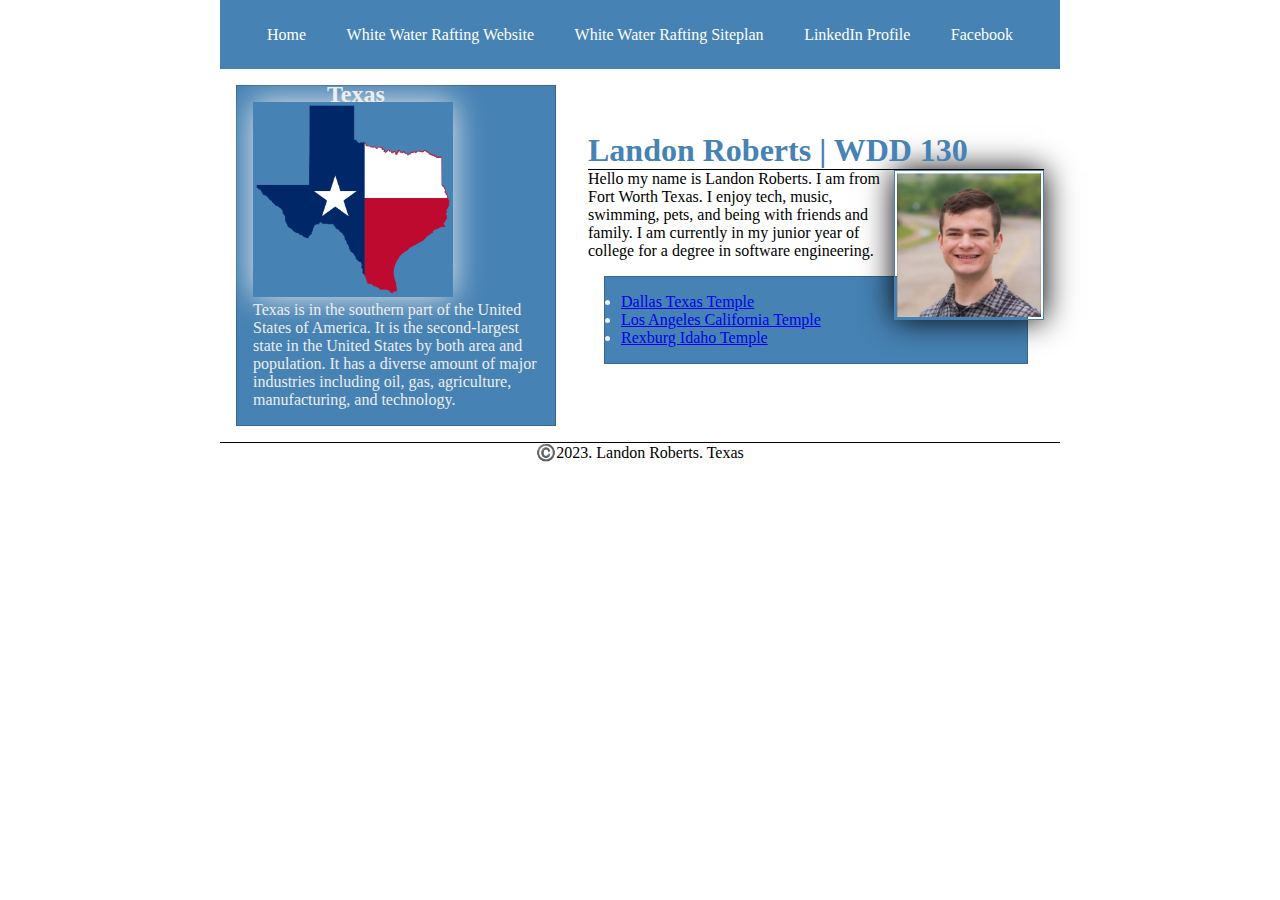
<file: index.html>
<!DOCTYPE html>
<html lang="en-US"> 
    <head>
        <meta charset="utf-8">
        <meta name="viewport" content="width=device-width,initial-scale=1.0">
        <title> Landon Roberts | WDD 130</title>
        <meta name="description" content="My name is Landon Roberts. This is a page created for the class WDD 130">
        <meta name="author" content="Landon Roberts">

        <link rel="stylesheet" href="styles/styles.css">
    </head>

    <body>
        <header>
            <nav>
                <a href="#">Home</a>
                <a href="wwr/"> White Water Rafting Website</a>
                <a href="wwr/site-plan-rafting.html">White Water Rafting Siteplan</a>
                <a href="https://linkedin.com">LinkedIn Profile</a>
                <a href="https://facebook.com">Facebook</a>
            </nav>

        </header>
        <div class="grid">
            <main>
                <h1>Landon Roberts | WDD 130 </h1>
                <img src="images/profile.jpg" alt="Landon Roberts" width="200">
                <p>Hello my name is Landon Roberts. I am from Fort Worth Texas. I enjoy tech, music, swimming, pets, and being with friends and family. I am currently in my junior year of college for a degree in software engineering.</p>
                <ul class="box">
                    <li><a href="https://www.churchofjesuschrist.org/temples/details/dallas-texas-temple" target="_blank">Dallas Texas Temple</a></li>
                    <li><a href="https://www.churchofjesuschrist.org/temples/details/los-angeles-california-temple" target="_blank">Los Angeles California Temple</a></li>
                    <li><a href="https://www.churchofjesuschrist.org/temples/details/rexburg-idaho-temple" target="_blank">Rexburg Idaho Temple</a></li>
                </ul>
                
            </main>
            <aside class="box">
                <h2>Texas</h2>
                <img src="images/texas.jpg" alt="Texas Shape">
                <p>Texas is in the southern part of the United States of America. It is the second-largest state in the United States by both area and population. It has a diverse amount of major industries including oil, gas, agriculture, manufacturing, and technology.</p>
            </aside>
        </div>
        <footer>
            <p>©️2023. Landon Roberts. Texas</p>

        </footer>


    </body>
<!-- last edited 5/23/2023  -->




</html>
</file>
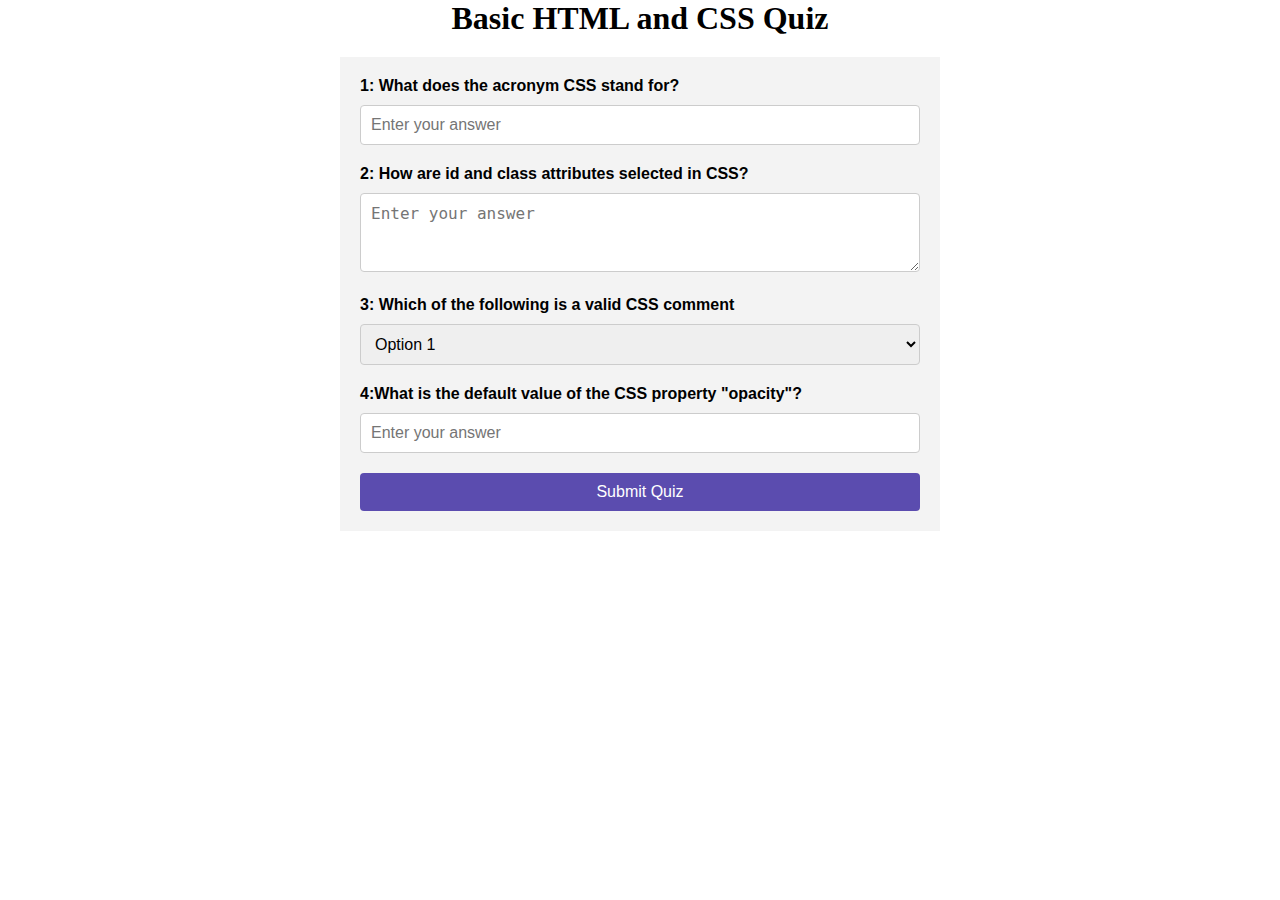
<file: quiz.html>
<!DOCTYPE html>
<html lang="en-us">
    <head>
        <meta charset="utf-8">
        <meta name="viewport" content="width=device-width,initial-scale=1.0">
        <meta name="description" content="A simple page containing a quiz about HTML and CSS">
        <title>Basic HTML and CSS Quiz</title>
        <meta name="author" content="Landon Roberts">
        <link rel="stylesheet" href="styles/quiz.css">
    </head>
    <body>
        <header>
            <h1>Basic HTML and CSS Quiz</h1>
        </header>
            <form id="quizForm">
              <div>
                <label for="q1">1: What does the acronym CSS stand for?</label>
                <input type="text" id="q1" name="q1" placeholder="Enter your answer">
              </div>
              <div>
                <label for="q2">2: How are id and class attributes selected in CSS?</label>
                <textarea id="q2" name="q2" rows="3" placeholder="Enter your answer"></textarea>
              </div>
              <div>
                <label for="q3">3: Which of the following is a valid CSS comment</label>
                <select id="q3" name="q3">
                  <option value="option1">Option 1</option>
                  <option value="option2">Option 2</option>
                  <option value="option3">Option 3</option>
                </select>
              </div>
              <div>
                <label for="q4">4:What is the default value of the CSS property "opacity"?</label>
                <input type="number" id="q4" name="q4" placeholder="Enter your answer" min="0" max="1" step="0.1">
              </div>
              <button type="submit">Submit Quiz</button>
            </form>
          </body>
          </html>
</file>
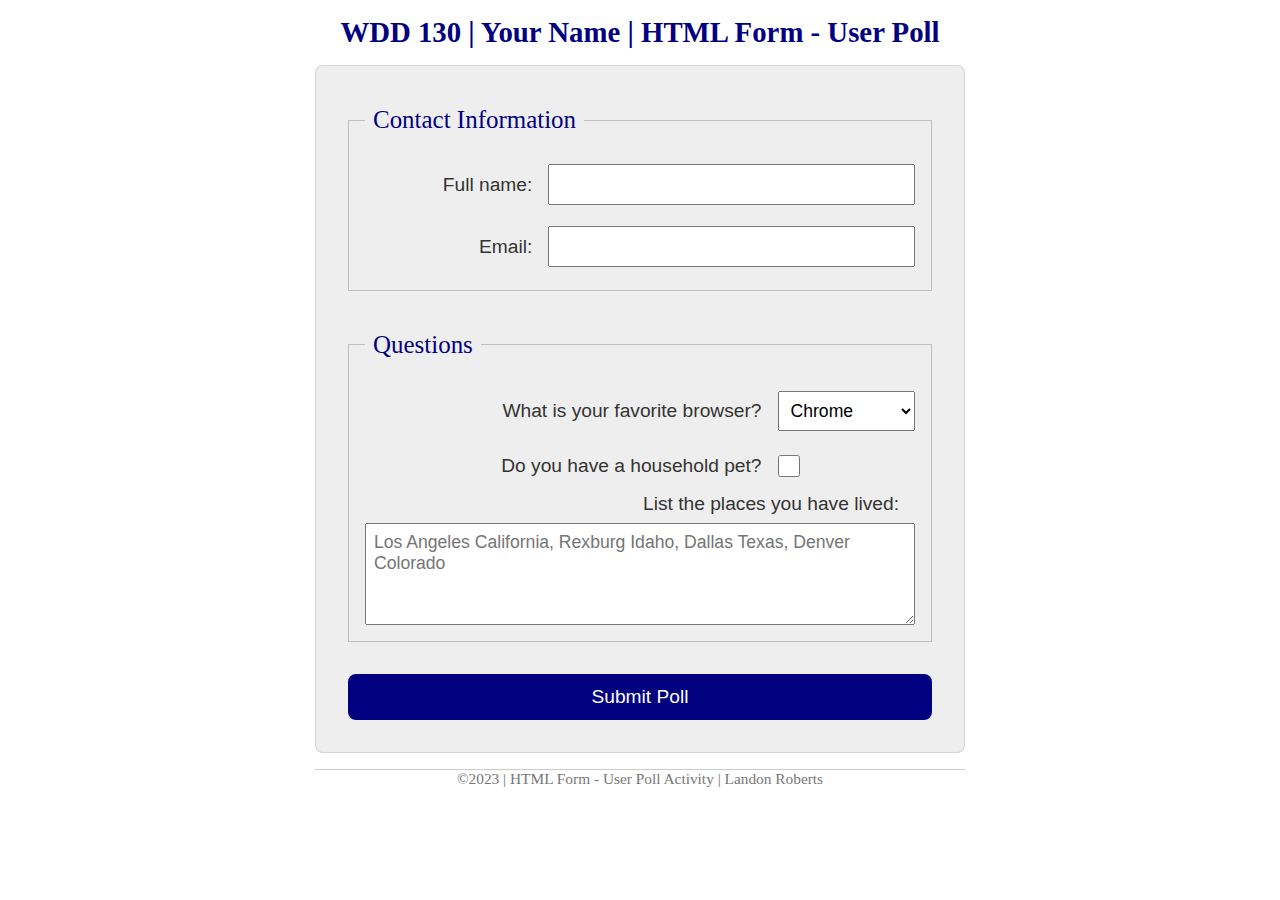
<file: week05/poll-form.html>
<!DOCTYPE html>
<html lang="en-us">
    <head>
        <meta charset="utf-8">
        <meta name="viewport" content="width=device-width, initial-scale=1">
        <title>WDD 130 | HTML Form - User Poll</title>
        <link rel="stylesheet" href="styles/poll-form.css">
    </head>
    <body>
        <header>
            <h1>WDD 130 | Your Name | HTML Form - User Poll</h1>
        </header>
        <main>
            <form>
                <fieldset>
                    <legend>Contact Information</legend>
                    <div class="form-item column2">
                        <label for="fullname">Full name:</label>
                        <input type="text" id="fullname" name="fullname">
                    </div>
                    <div class="form-item column2">
                        <label for="email">Email:</label>
                        <input type="email" id="useremail" name="useremail">
                    </div>
                </fieldset>
                <fieldset>
                    <legend>Questions</legend>
                    <div class="form-item column1">
                        <label for="browser">What is your favorite browser?</label>
                        <select id="browser" name="browser">
                            <option value="chrome">Chrome</option>
                            <option value="safari">Safari</option>
                            <option value="firefox">Firefox</option>
                            <option value="edge">Edge</option>
                            <option value="brave">Brave</option>
                            <option value="other">Other</option>
                        </select>
                    </div>
                    <div class="form-item column1">
                        <label for="pet">Do you have a household pet?</label>
                        <input type="checkbox" id="pet" name="pet">
                    </div>
                    <label for="feedback">List the places you have lived:</label>
                    <textarea id="feedback" name="feedback" rows="4" placeholder="Los Angeles California, Rexburg Idaho, Dallas Texas, Denver Colorado"></textarea>
                </fieldset>

                <button type="submit">Submit Poll</button>
            </form>

        </main>
        <footer>
            <p>©2023 | HTML Form - User Poll Activity | Landon Roberts</p>
        </footer>
    </body>
</html>
</file>
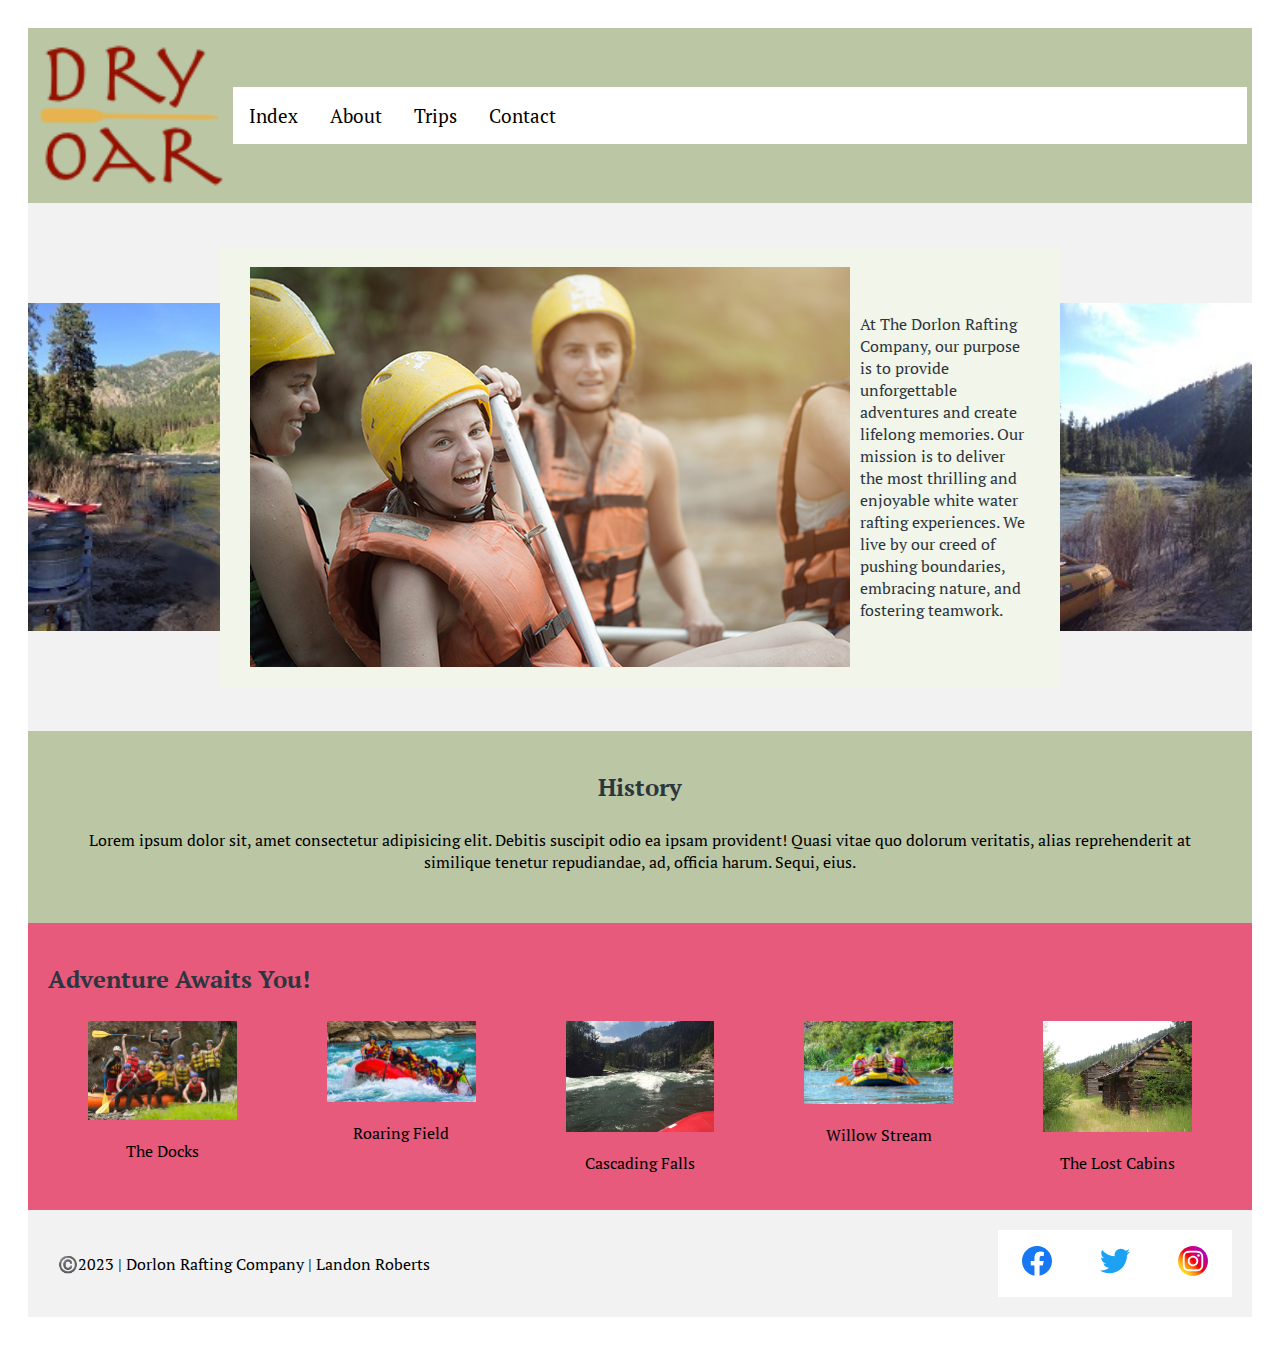
<file: wwr/about.html>
<!DOCTYPE html>
<html lang="en">
    <head>
        <meta charset="UTF-8">
        <meta name="viewport" content="width=device-width,initial-scale=1.0">
        <title>About Us | Landon Roberts | WDD 130</title>
        <meta name="description" content="My name is Landon Roberts. This is a page created for the class WDD 130">
        <meta name="author" content="Landon Roberts">

        <link rel="stylesheet" href="styles/rafting.css">
    </head>

    <body>
        <header>
            <img src="images/logo.png" alt="Rafting Image" width="200">
            

            <nav>
            
                <a href="index.html">Index</a>
                <a href="about.html">About</a>
                <a href="trips.html">Trips</a>
                <a href="contact.html">Contact</a>
            </nav>

        </header>
        
        <main>
            <div class="hero">
                <img src="images/hero-img.jpg" alt="Rafting Company Hero Image">
                <h1>Dorlon Rafting Company</h1>
                <article>
                    <img src="images/happy-client.jpg" alt="Happy Client">
                    <p>At The Dorlon Rafting Company, our purpose is to provide unforgettable adventures and create lifelong memories. Our mission is to deliver the most thrilling and enjoyable white water rafting experiences. We live by our creed of pushing boundaries, embracing nature, and fostering teamwork.</p>
    
                </article>  
            </div>

            <section class="history">
                <h2>History</h2>
                <p>Lorem ipsum dolor sit, amet consectetur adipisicing elit. Debitis suscipit odio ea ipsam provident! Quasi vitae quo dolorum veritatis, alias reprehenderit at similique tenetur repudiandae, ad, officia harum. Sequi, eius.</p>
            </section>

            <section class="adventures">
                <h2>Adventure Awaits You!</h2>
                <div class="image-grid">
                    <figure>
                      <img src="images/rafting-1.png" alt="The Docks">
                      <figcaption>The Docks</figcaption>
                    </figure>
                    <figure>
                      <img src="images/rafting-2.jpg" alt="Roaring Field">
                      <figcaption>Roaring Field</figcaption>
                    </figure>
                    <figure>
                      <img src="images/rafting-5.jpg" alt="Cascading Falls">
                      <figcaption>Cascading Falls</figcaption>
                    </figure>
                    <figure>
                      <img src="images/rafting-4.jpg" alt="Willow Stream">
                      <figcaption>Willow Stream</figcaption>
                    </figure>
                    <figure>
                      <img src="images/rafting-3.jpg" alt="The Lost Cabins">
                      <figcaption>The Lost Cabins</figcaption>
                    </figure>
                </div>

            </section>
        </main>
        
        <footer class="footer">
            <p>©️2023 | Dorlon Rafting Company | Landon Roberts</p>
            
            <nav class="sociallinks">
                <a href="https://facebook.com">
                    <img src="images/facebook.svg" alt="Facebook">        
                </a>

                <a href="https://twitter.com">
                    <img src="images/twitter.svg" alt="Twitter">        
                </a>
                
                <a href="https://instagram.com">
                    <img src="images/instagram.svg" alt="Instagram">        
                </a>

            </nav>
        </footer>

    </body>
</html>
</file>
<file: styles/styles.css>
* {
    margin: 0;
    padding: 0px;
    box-sizing: border-box;

  }
nav {
    background-color: steelblue;
    padding: 1rem;
    display: flex;
    justify-content: space-evenly;
    align-items: center;

}

nav a{

    color: white;
    display: block;
    padding: 0.6rem;
    text-decoration: none;
    font-size: 1.0rem;
    font-weight: 500;
}

h1 {
    color: steelblue;
    border-bottom: 1px solid #000000;
}


img {
    width: 150px;
    height: auto;
    border: 1px solid steelblue;
    padding: 2px;
    box-shadow: 0 0 30px;
}

p {
    padding: 0;
}
.grid {
    display: grid;
    align-items: center;
    
    
}

main {
    
    grid-column: 2/3;
    margin: 1rem;
    
}

aside {
   position: relative;
   width: 20rem;
   grid-column: 1/2;
   grid-row: 1/2;
   
   
}

aside h2{
    position: absolute;
    top: -5px;
    left: 90px;
}
aside img{
    width: 200px;
    height: auto;

}

main img { 
    width: 150px;
    height: auto;
    float: right;

}

footer {
    margin-top: 1em;
    border-top: 1px solid #000;
    text-align: center;

}

header, .grid, footer {
    max-width: 840px;
    margin: 0 auto;
}

.box {
    margin: 1rem;
    border: 1px solid rgba(0, 0, 0, 0.2);
    padding: 1rem;
    background-color: steelblue;
    color: #eee;
}
</file>
<file: styles/quiz.css>
* {
    box-sizing: border-box;
    margin: 0;
    padding: 0;
  }
  
  form {
    max-width: 600px;
    margin: 0 auto;
    padding: 20px;
    font-family: Arial, sans-serif;
    background-color: #f3f3f3;
  }
  

  header {
    text-align: center;
    margin-bottom: 20px;
  }
  

  label {
    display: block;
    font-weight: bold;
    margin-bottom: 10px;
  }
  
  input[type="text"], textarea, select, input[type="number"] {
    width: 100%;
    padding: 10px;
    margin-bottom: 20px;
    border: 1px solid #ccc;
    border-radius: 4px;
    font-size: 16px;
  }
  
  button[type="submit"] {display: block;
    width: 100%;
    padding: 10px;
    background-color: #5b4caf;
    color: #fff;
    border: none;
    border-radius: 4px;
    font-size: 16px;
    cursor: pointer;
  }
  
  button[type="submit"]:hover {
    background-color: #3f53b1;
  }
  

  @media (max-width: 600px) {
    form {
      padding: 10px;
    }
  }
</file>
<file: week05/styles/poll-form.css>
@import url('https://fonts.googleapis.com/css2?family=PT+Serif&display=swap');

* {
    margin: 0;
    padding: 0;
    box-sizing: border-box;
}

body {
    font-family: serif;
    font-size: 1.2em;
    color: #333;
    background: #fff;
}

header {
    margin: 0 auto;
    width: 650px;
}

h1 {
    margin: 1rem;
    font-size: 1.5em;
    color: navy;
    text-align: center;
}

form {
    width: 650px;
    margin: 0 auto;
    padding: 1rem;
    border: 1px solid rgba(0, 0, 0, 0.1);
    border-radius: 0.5rem;
    background: #eee;
    display: grid;
}

fieldset {
    display: grid;
    grid-gap: .5rem;
    margin: 1rem;
    border: 1px solid rgba(0, 0, 0, 0.2);
    padding: 1rem;
}

legend {
    padding: 0.5rem;
    color: navy;
    font-size: 1.3em;
}

label, input, button, select, textarea {
    font-family: sans-serif;
}

label {
    text-align: right;
    padding-right: 1rem;
}

input, select, textarea {
    padding: 0.5rem;
    font-size: 1.1rem;
}

input[type="checkbox"] {
    width: 22px;
    height: 22px;
    vertical-align: bottom;
}

button {
    margin: 1rem;
    background-color: navy;
    color: #fff;
    border: none;
    border-radius: .5rem;
    padding: .75rem;
    font-size: 1.2rem;
}

button:hover {
    background-color: darkgreen;
}

footer {
    margin: 1rem auto 0;
    width: 650px;
    text-align: center;
    font-size: 0.8em;
    color: #777;
    border-top: 1px solid #ccc;
}

.form-item {
    display: grid;
    align-items: center;
}

.column1 {
    grid-template-columns: 3fr 1fr;
    margin: 0.5rem 0;
}

.column2 {
    grid-template-columns: 1fr 2fr;
    margin: 0.4rem 0;
}
</file>
<file: wwr/styles/rafting.css>
@import url('https://fonts.googleapis.com/css2?family=PT+Serif&display=swap');

:root {
    --primary-color: #F2F5EA;
    --secondary-color: #2C363F;
    --accent1-color: #bbc7a4;
    --accent2-color: #E75A7C;
  
    --heading-font: 'PT Serif', serif;
    --paragraph-font: 'PT Serif', serif;
  
    --nav-background-color: #ffffff;
    --nav-link-color: #000000;
    --nav-hover-link-color: #ffffff;
    --nav-hover-background-color: #000000;
  }
  
  body {
  font-family: var(--paragraph-font);
  padding: 20px;

}
  
h2, h3 ,h4, h5, h6 {
   font-family: var(--heading-font);
  color: var(--secondary-color)
}

h1 {
    font-family: var(--heading-font);   
    color: var(--primary-color);
    position: absolute;
    top: 30%;
    left: 50%;
    transform: translate(-50%, -50%);
    }

.hero {
  position: relative;
}


    article {
        position: absolute;
        top: 50%;
        left: 50%;
        transform: translate(-50%, -50%);
        width: 80%;
        height: auto;
        max-width: 800px;
        padding: 20px;
        background-color: var(--primary-color);
        color: var(--secondary-color);
        font-family: var(--paragraph-font);
        display: flex; 
        align-items: center;
        
      }
    
      
      article p {
        text-align: left;
      }

      article img {
        max-width: 100%;
        height: auto;
        margin-left: 10px; 
        margin-right: auto;
        float: right;

 
      }
  
header {
  display: grid;
  grid-template-columns: auto 1fr;
  align-items: center;
  padding: 5px;
  background-color: var(--accent1-color);
}

header img{
  font-size: 1.5rem;
  font-weight: bold;
}

p {
  padding: 10px;
}


nav {
  background-color: var(--nav-background-color);
  font-size: 1.2rem;
  display: flex;
}

nav ul {
  list-style-type: none;
  display: flex;
  justify-content: flex-end;
}

nav a {
  display: block;
  color: var(--nav-link-color);
  text-decoration: none;
  padding: 1rem;
}

nav a:link, nav a:visited {
  color: var(--nav-link-color);
}

nav a:hover {
  color: var(--nav-hover-link-color);
  background-color: #f2f2f2;
}

.sociallinks {
    display: flex;
    justify-content: flex-end;
    align-items: center;
  }
  
  .sociallinks a {
    display: inline-block;
    margin: 0 0.5rem;
  }
  
  .sociallinks img {
    width: 30px;
    height: 30px;
  }

  .hero img {
    display: block;
    width: 100%;
    height: auto;
  }
  
  
  section img {
    display: block;
    margin-bottom: 10px; 
  }

.history {
  padding: 20px;
  background-color: var(--accent1-color);
  text-align: center;
}

.history h2 {
  margin-bottom: 10px;
}

.history p {
  margin-bottom: 20px;
}

.adventures {
  padding: 20px;
  background-color: var(--accent2-color);
}

.adventures h2 {
  margin-bottom: 10px;
  align-items: center;
}

.image-grid {
  display: grid;
  grid-template-columns: repeat(5, 1fr);
  grid-gap: 10px;
  
}

figure {
  display: flex;
  flex-direction: column;
}

figcaption {
  margin-top: 10px;
  text-align: center;
}

img {
  max-width: 100%;
  height: auto;
}


.footer {
  background-color: #f2f2f2;
  padding: 20px;
  display: flex;
  justify-content: space-between;
  align-items: center;
}

.footer p {
  margin: 0;
}

.employee-profile {
  display: flex;
  align-items: center;
  margin-bottom: 20px;
}

.employee-profile img {
  width: 100px;
  height: 100px;
  border-radius: 20%;
  margin-right: 10px;
}

.employee-profile p.caption {
  font-weight: bold;
  margin: 0;
}

form {
  display: grid;
  grid-template-columns: 1fr;
  grid-row-gap: 10px;
  max-width: 400px;
  margin: 0 auto;
}

form label {
  font-weight: bold;
}

form input,
form textarea {
  width: 100%;
  padding: 8px;
  border: 4px solid var(--accent2-color);
  border-radius: 4px;
}

form input[type="radio"],
form input[type="checkbox"] {
  margin-right: 5px;
}

form textarea {
  height: 120px;
}

form input[type="submit"] {
  background-color: #007bff;
  color: #fff;
  padding: 10px 20px;
  border: none;
  border-radius: 4px;
  cursor: pointer;
}

form input[type="submit"]:hover {
  background-color: #0056b3;
}

section.contact-form {
  background-color: var(--accent1-color)  ;
  padding: 20px;
  border-radius: 4px;
}
section.contact-form {
  text-align: center;
}

.container {
  display: flex;
  flex-wrap: wrap;
  align-items: flex-start;
}

.container > section {
  flex: 1;
}

.container .team-images {
  flex: 1;
  display: flex;
  flex-direction: column;
  align-items: flex-end;
}

.container .team-images img {
  width: 100px;
  height: 100px;
  border-radius: 50%;
  margin-left: 10px;
}

.container .team-images p {
  font-weight: bold;
  margin: 0;
}

.container h1{
  font-size: 24px;
  color: #333;
  margin-bottom: 20px;
  
}

.map {
  position: relative;
  width: 60%;
  height: 260px;
}

.map iframe {
  position: absolute;
  top: 0;
  left: 0;
  width: 100%;
  height: 100%;
}

.banner {
  background-image: url('banner.jpg');
  background-size: cover;
  color: #fff;
  padding: 50px;
  text-align: center;
}

.banner h2 {
  margin-top: 0;
}

.cta-button {
  background-color: #ff6600;
  border-radius: 5px;
  color: #fff;
  display: inline-block;
  font-size: 18px;
  margin-top: 20px;
  padding: 10px 20px;
  text-decoration: none;
}


.trip-description {
  padding: 40px;
}

.trip-description h2 {
  margin-top: 0;
}

.trip-description img {
  width: 100%;
  max-width: 500px;
  height: auto;
  margin-bottom: 20px;
}


.trip-table {
  padding: 40px;
}

.trip-table h2 {
  margin-top: 0;
}

.banner {
  text-align: center;
}

.banner img {
  max-width: 100%;
  height: auto;
}


.hero {
  background-color: #f2f2f2;
  color: #333;
  text-align: center;
  padding: 100px 0;
}

.hero-content {
  max-width: 600px;
  margin: 0 auto;
}


.newsletter {
  text-align: center;
  padding: 40px 0;
}

.newsletter h2 {
  margin-bottom: 20px;
}

.newsletter form {
  display: flex;
  justify-content: center;
  align-items: center;
  margin-top: 10px;
}

.newsletter input[type="text"],
.newsletter input[type="email"] {
  padding: 10px;
  margin-right: 5px;
  border-radius: 4px;
  border: 1px solid #ccc;
}

.newsletter button {
  padding: 10px 20px;
  border-radius: 4px;
  background-color: #333;
  color: #fff;
  border: none;
  cursor: pointer;
}

.grid-layout {
  display: grid;
  grid-template-columns: repeat(2, 1fr);
  gap: 30px;
  margin-top: 50px;
}

.grid-item {
  text-align: center;
}

.grid-item img {
  max-width: 100%;
  height: auto;
}

.grid-item h3 {
  margin-top: 20px;
}



.banner img {
  width: 100%;
  height: 100%;
  object-fit: cover;
}
</file>
